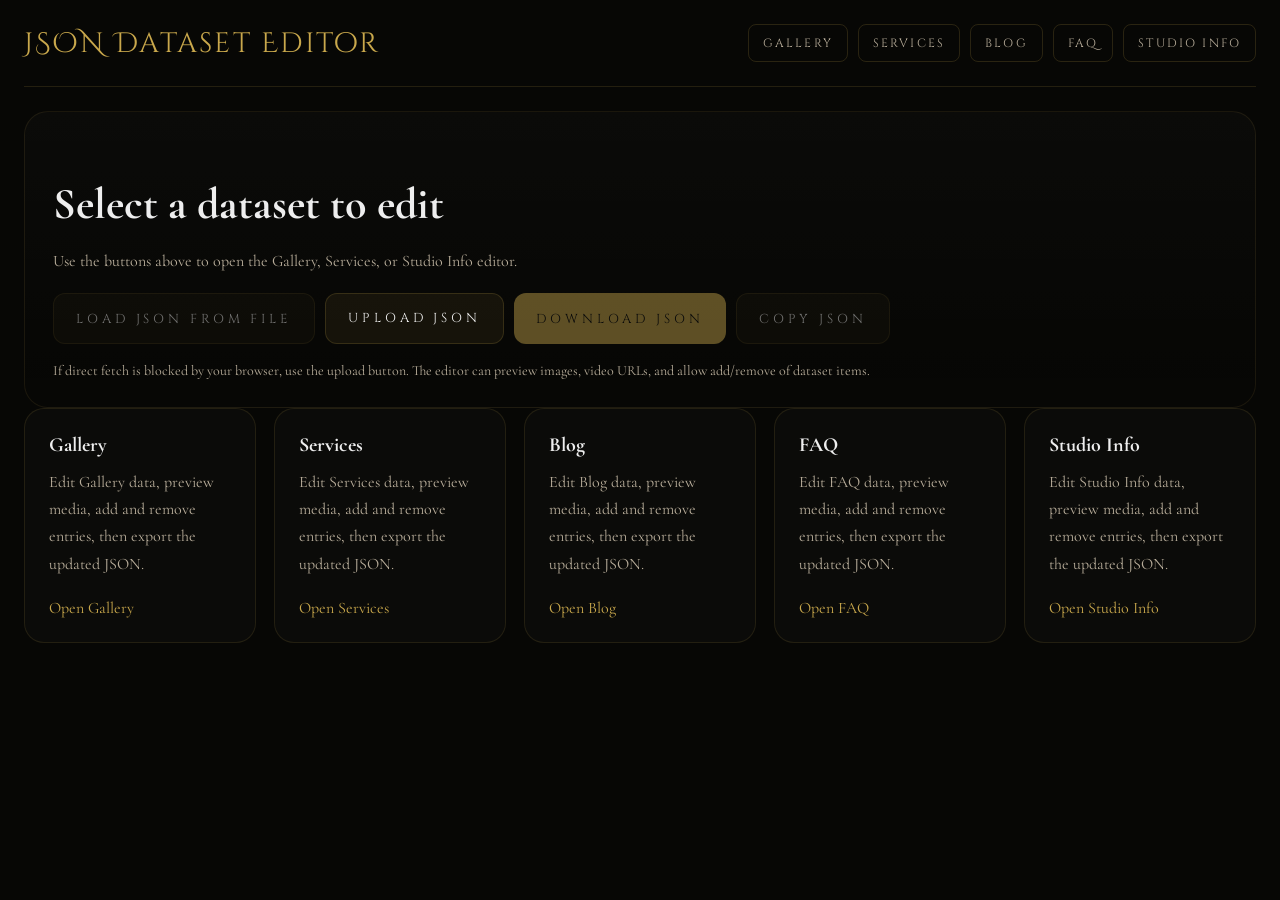
<file: json-editor.html>
<!DOCTYPE html>
<html lang="en">
<head>
<meta charset="UTF-8" />
<meta name="viewport" content="width=device-width, initial-scale=1.0" />
<title>JSON Dataset Editor | Royal Priesthood Studio</title>
<link href="https://fonts.googleapis.com/css2?family=Cinzel+Decorative:wght@400;700;900&family=Cinzel:wght@400;600;700&family=Cormorant+Garamond:ital,wght@0,300;0,400;0,600;1,300;1,400&display=swap" rel="stylesheet" />
<style>
  :root { --bg:#111; --panel:#1a1918; --panel-soft:#242220; --border:#3f3a2f; --text:#eee; --muted:#b8ad9a; --accent:#c9a84c; --accent-soft:#e8c97a; --danger:#d25f5f; }
  *{box-sizing:border-box;}
  body{margin:0;font-family:'Cormorant Garamond',serif;background:#070705;color:var(--text);min-height:100vh;}
  a{color:var(--accent);text-decoration:none;}
  .page-shell{max-width:1400px;margin:0 auto;padding:24px 24px 80px;}
  header{display:flex;flex-wrap:wrap;align-items:center;justify-content:space-between;gap:16px;padding-bottom:24px;border-bottom:1px solid rgba(201,168,76,.15);}
  header .brand{font-family:'Cinzel Decorative',cursive;font-size:28px;letter-spacing:.08em;color:var(--accent);}
  header nav{display:flex;flex-wrap:wrap;gap:10px;}
  header nav a{font-family:'Cinzel',serif;font-size:12px;letter-spacing:.18em;text-transform:uppercase;color:var(--muted);padding:10px 14px;border:1px solid rgba(201,168,76,.18);border-radius:8px;transition:background .2s,color .2s;}
  header nav a.active, header nav a:hover{background:rgba(201,168,76,.08);color:var(--accent);}
  .hero{margin-top:24px;padding:28px;border:1px solid rgba(201,168,76,.1);border-radius:24px;background:linear-gradient(180deg,rgba(255,255,255,.02),transparent);}
  .hero h1{font-size:clamp(30px,4vw,44px);margin-bottom:12px;}
  .hero p{max-width:860px;line-height:1.8;color:var(--muted);margin-bottom:18px;}
  .hero .tool-actions{display:flex;flex-wrap:wrap;gap:10px;}
  button, .file-button{cursor:pointer;font-family:'Cinzel',serif;font-size:13px;letter-spacing:.3em;text-transform:uppercase;border:none;border-radius:12px;padding:14px 22px;transition:transform .2s,background .2s;}
  button:hover, .file-button:hover{transform:translateY(-1px);}
  button:disabled{opacity:.45;cursor:not-allowed;transform:none;}
  .btn-primary{background:var(--accent);color:#111;}
  .btn-secondary{background:rgba(201,168,76,.08);color:var(--text);border:1px solid rgba(201,168,76,.18);}
  .file-button{display:inline-flex;align-items:center;justify-content:center;gap:10px;background:rgba(201,168,76,.08);color:var(--text);border:1px solid rgba(201,168,76,.18);position:relative;overflow:hidden;}
  .file-button input{position:absolute;inset:0;opacity:0;cursor:pointer;}
  .note{margin-top:18px;font-size:14px;color:var(--muted);}
  .section{margin-top:32px;}
  .section .section-title{font-size:18px;font-family:'Cinzel',serif;text-transform:uppercase;letter-spacing:.25em;color:var(--accent);margin-bottom:14px;}
  .section .section-copy{color:var(--muted);line-height:1.75;margin-bottom:18px;}
  .editor-panel{display:grid;gap:24px;}
  .dataset-grid{display:grid;grid-template-columns:repeat(auto-fit,minmax(220px,1fr));gap:18px;}
  .dataset-card{padding:24px;border:1px solid rgba(201,168,76,.12);border-radius:20px;min-height:180px;background:rgba(255,255,255,.02);}
  .dataset-card h2{margin:0 0 12px;font-size:20px;color:var(--text);}
  .dataset-card p{margin:0 0 20px;color:var(--muted);line-height:1.7;}
  .dataset-card a{display:inline-flex;color:var(--accent);}
  .editor-grid{display:grid;grid-template-columns:1fr 360px;gap:24px;}
  .editor-column{display:grid;gap:20px;}
  .panel{background:var(--panel);border:1px solid var(--border);border-radius:22px;padding:22px;}
  .panel-heading{display:flex;align-items:center;justify-content:space-between;gap:12px;margin-bottom:18px;}
  .panel-heading h2{margin:0;font-size:16px;text-transform:uppercase;letter-spacing:.25em;color:var(--accent);}
  .panel-actions{display:flex;flex-wrap:wrap;gap:10px;}
  .panel-actions button{min-width:120px;}
  .field-group{display:grid;gap:12px;padding:18px;border:1px solid rgba(255,255,255,.05);border-radius:16px;background:rgba(255,255,255,.01);}
  .field-group legend{font-family:'Cinzel',serif;font-size:12px;letter-spacing:.22em;text-transform:uppercase;color:var(--accent);margin-bottom:12px;}
  label{display:grid;gap:8px;font-size:14px;color:var(--text);line-height:1.6;}
  input[type=text], textarea{width:100%;min-height:44px;padding:12px 14px;border:1px solid rgba(255,255,255,.08);border-radius:14px;background:rgba(0,0,0,.45);color:var(--text);outline:none;resize:vertical;}
  input[type=text]:focus, textarea:focus{border-color:rgba(201,168,76,.5);}
  textarea{min-height:120px;font-family:'Cormorant Garamond',serif;line-height:1.7;}
  .small-input{max-width:220px;}
  .item-row{display:grid;gap:16px;}
  .item-row .item-row-header{display:flex;align-items:center;justify-content:space-between;gap:12px;}
  .item-row .item-row-header h3{margin:0;font-size:16px;color:var(--text);}
  .item-row .item-row-header button{background:var(--danger);color:#111;}
  .preview-grid{display:grid;gap:14px;}
  .preview-card{border-radius:18px;overflow:hidden;background:#111;position:relative;border:1px solid rgba(255,255,255,.08);}
  .preview-card img, .preview-card iframe, .preview-card video{width:100%;display:block;height:220px;object-fit:cover;}
  .preview-card a{display:block;padding:12px;font-size:13px;color:var(--muted);text-decoration:none;word-break:break-all;}
  .preview-footer{padding:12px 14px;background:rgba(255,255,255,.03);font-size:13px;color:var(--muted);}
  .link-row{display:grid;grid-template-columns:1fr auto auto auto;gap:8px;align-items:start;margin-bottom:8px;}
  .link-status{grid-column:1 / -1;font-size:12px;color:var(--muted);line-height:1.45;min-height:18px;}
  .link-status.ok{color:#b7f0ad;}
  .link-status.bad{color:#ffb9b9;}
  .link-status.warn{color:#f3d87f;}
  .mini-button{padding:8px 10px;font-size:10px;letter-spacing:.18em;border-radius:8px;white-space:nowrap;}
  input[type=checkbox]{accent-color:var(--accent);width:18px;height:18px;}
  .raw-panel{display:grid;gap:12px;}
  .raw-panel textarea{min-height:300px;font-family:monospace;white-space:pre-wrap;word-break:break-word;background:rgba(0,0,0,.4);}
  .message{padding:14px 16px;border-radius:14px;font-size:14px;line-height:1.65;}
  .message.success{background:rgba(41,70,35,.22);border:1px solid rgba(68,160,54,.3);color:#b7f0ad;}
  .message.warning{background:rgba(173,129,53,.18);border:1px solid rgba(201,168,76,.3);color:#f3d87f;}
  .message.error{background:rgba(115,40,40,.22);border:1px solid rgba(210,95,95,.35);color:#ffb9b9;}
  @media(max-width:1040px){.editor-grid{grid-template-columns:1fr;}.panel{padding:18px;}header{flex-direction:column;align-items:flex-start;}}</style>
</head>
<body>
<div class="page-shell">
  <header>
    <div class="brand">JSON Dataset Editor</div>
    <nav>
      <a href="json-editor.html?dataset=gallery" class="nav-link" id="link-gallery">Gallery</a>
      <a href="json-editor.html?dataset=services" class="nav-link" id="link-services">Services</a>
      <a href="json-editor.html?dataset=blog" class="nav-link" id="link-blog">Blog</a>
      <a href="json-editor.html?dataset=faq" class="nav-link" id="link-faq">FAQ</a>
      <a href="json-editor.html?dataset=studio" class="nav-link" id="link-studio">Studio Info</a>
    </nav>
  </header>

  <section class="hero">
    <h1 id="pageTitle">Edit dataset content</h1>
    <p id="pageIntro">Choose a dataset and update data items, media links, and descriptions. When your changes are ready, download the updated JSON file or copy the new JSON text for paste into the source file.</p>
    <div class="tool-actions">
      <button class="btn-secondary" id="loadServerBtn">Load JSON from file</button>
      <label class="file-button">Upload JSON<input type="file" id="fileInput" accept="application/json" /></label>
      <button class="btn-primary" id="downloadBtn">Download JSON</button>
      <button class="btn-secondary" id="copyBtn">Copy JSON</button>
    </div>
    <div class="note">If direct fetch is blocked by your browser, use the upload button. The editor can preview images, video URLs, and allow add/remove of dataset items.</div>
  </section>

  <div class="editor-panel" id="editorPanel"></div>
</div>

<script>
const datasetConfigs = {
  gallery: {
    title: 'Gallery',
    file: 'gallery.json',
    itemLabel: 'Gallery Item',
    rootType: 'array',
  },
  services: {
    title: 'Services',
    file: 'services.json',
    itemLabel: 'Service',
    rootType: 'array',
  },
  blog: {
    title: 'Blog',
    file: 'blog.json',
    itemLabel: 'Blog Post',
    rootType: 'array',
  },
  faq: {
    title: 'FAQ',
    file: 'faq.json',
    itemLabel: 'FAQ Item',
    rootType: 'faqs',
  },
  studio: {
    title: 'Studio Info',
    file: 'studio-info.json',
    itemLabel: 'Profile',
    rootType: 'object',
  }
};

const params = new URLSearchParams(location.search);
const datasetKey = params.get('dataset');
const dataset = datasetConfigs[datasetKey];
let data = null;
let rawJson = '';
const editorPanel = document.getElementById('editorPanel');
const pageTitle = document.getElementById('pageTitle');
const pageIntro = document.getElementById('pageIntro');
const loadServerBtn = document.getElementById('loadServerBtn');
const fileInput = document.getElementById('fileInput');
const downloadBtn = document.getElementById('downloadBtn');
const copyBtn = document.getElementById('copyBtn');

const navLinks = {
  gallery: document.getElementById('link-gallery'),
  services: document.getElementById('link-services'),
  blog: document.getElementById('link-blog'),
  faq: document.getElementById('link-faq'),
  studio: document.getElementById('link-studio')
};

if (!dataset) {
  pageTitle.textContent = 'Select a dataset to edit';
  pageIntro.textContent = 'Use the buttons above to open the Gallery, Services, or Studio Info editor.';
  editorPanel.innerHTML = `
    <div class="dataset-grid">
      ${Object.entries(datasetConfigs).map(([key,config]) => `
        <article class="dataset-card">
          <h2>${config.title}</h2>
          <p>Edit ${config.title} data, preview media, add and remove entries, then export the updated JSON.</p>
          <a href="json-editor.html?dataset=${key}">Open ${config.title}</a>
        </article>
      `).join('')}
    </div>
  `;
  loadServerBtn.disabled = true;
  downloadBtn.disabled = true;
  copyBtn.disabled = true;
} else {
  navLinks[datasetKey].classList.add('active');
  pageTitle.textContent = `Edit ${dataset.title}`;
  pageIntro.textContent = `Update ${dataset.title} data, preview media content, add or remove items, and export the updated JSON to copy or download.`;
  loadServerBtn.textContent = `Load ${dataset.title}`;
  initEditor();
}

loadServerBtn.addEventListener('click', () => {
  if (!dataset) return;
  loadRemoteData();
});
fileInput.addEventListener('change', async (event) => {
  const file = event.target.files[0];
  if (!file) return;
  const text = await file.text();
  try {
    const parsed = JSON.parse(text);
    data = parsed;
    renderEditor();
    showMessage(`Loaded ${file.name} successfully.`, 'success');
  } catch (error) {
    showMessage('Unable to parse JSON file. Please select a valid .json document.', 'error');
  }
  fileInput.value = '';
});
downloadBtn.addEventListener('click', () => {
  if (!data) return;
  const jsonString = JSON.stringify(data, null, 2);
  const blob = new Blob([jsonString], { type: 'application/json' });
  const url = URL.createObjectURL(blob);
  const anchor = document.createElement('a');
  anchor.href = url;
  anchor.download = dataset.file;
  anchor.click();
  URL.revokeObjectURL(url);
});
copyBtn.addEventListener('click', async () => {
  if (!data) return;
  const jsonString = JSON.stringify(data, null, 2);
  try {
    if (navigator.clipboard && navigator.clipboard.writeText) {
      await navigator.clipboard.writeText(jsonString);
      showMessage('JSON copied to clipboard.', 'success');
      return;
    }
  } catch (error) {
    // fallback to older copy method below
  }

  const temp = document.createElement('textarea');
  temp.value = jsonString;
  temp.style.position = 'fixed';
  temp.style.left = '-9999px';
  document.body.appendChild(temp);
  temp.select();
  try {
    const successful = document.execCommand('copy');
    document.body.removeChild(temp);
    if (successful) {
      showMessage('JSON copied to clipboard.', 'success');
    } else {
      throw new Error('execCommand failed');
    }
  } catch (error) {
    document.body.removeChild(temp);
    showMessage('Copy failed. Please download the JSON file instead.', 'warning');
  }
});

function initEditor() {
  editorPanel.innerHTML = `<div class="panel"><div class="panel-heading"><h2>${dataset.title} editor</h2><div class="panel-actions"><button class="btn-secondary" id="resetBtn">Reset preview</button></div></div><div id="editorContent"></div></div>`;
  document.getElementById('resetBtn').addEventListener('click', () => renderEditor());
  loadRemoteData();
}

async function loadRemoteData() {
  try {
    const response = await fetch(dataset.file, { cache: 'no-store' });
    if (!response.ok) throw new Error('Fetch failed');
    const json = await response.json();
    data = json;
    renderEditor();
    showMessage(`${dataset.title} loaded from ${dataset.file}.`, 'success');
  } catch (error) {
    showMessage(`Unable to fetch ${dataset.file}. Upload the JSON file manually if needed.`, 'warning');
  }
}

function renderEditor() {
  if (!data) {
    editorPanel.querySelector('#editorContent').innerHTML = '<p class="section-copy">No data loaded yet. Use the load button or upload a JSON file.</p>';
    downloadBtn.disabled = true;
    copyBtn.disabled = true;
    return;
  }
  downloadBtn.disabled = false;
  copyBtn.disabled = false;

  const content = document.createElement('div');
  content.className = 'editor-grid';

  const left = document.createElement('div');
  left.className = 'editor-column';
  const right = document.createElement('div');
  right.className = 'editor-column';

  if (datasetKey === 'gallery') {
    left.appendChild(createGalleryForm());
  } else if (datasetKey === 'services') {
    left.appendChild(createServicesForm());
  } else if (datasetKey === 'blog') {
    left.appendChild(createBlogForm());
  } else if (datasetKey === 'faq') {
    left.appendChild(createFaqForm());
  } else if (datasetKey === 'studio') {
    left.appendChild(createStudioForm());
  }

  right.appendChild(createRawPanel());
  editorPanel.querySelector('#editorContent').innerHTML = '';
  editorPanel.querySelector('#editorContent').appendChild(content);
  content.append(left, right);
  updateRawText();
}

function createGalleryForm() {
  const panel = document.createElement('div');
  panel.className = 'panel';
  const header = document.createElement('div');
  header.className = 'panel-heading';
  header.innerHTML = `<h2>Gallery Items</h2><div class="panel-actions"><button class="btn-secondary" type="button" id="addItemBtn">Add item</button></div>`;
  const body = document.createElement('div');
  body.className = 'editor-column';

  data.forEach((item, index) => {
    body.appendChild(createGalleryItemEditor(item, index));
  });

  panel.append(header, body);
  header.querySelector('#addItemBtn').addEventListener('click', () => {
    data.push({ 
      slug: 'new-item', 
      title: 'New title', 
      date: 'New date', 
      category: 'Category',
      shortDesc: 'Short description', 
      longDesc: 'Long description',
      images: [], 
      videos: [] 
    });
    renderEditor();
  });
  return panel;
}

function createGalleryItemEditor(item, index) {
  const group = document.createElement('fieldset');
  group.className = 'field-group';
  
  let imagesHtml = '<div style="margin-top:12px; padding:12px; background:rgba(0,0,0,.2); border-radius:8px;"><p style="margin:0 0 10px; font-size:12px; color:var(--accent);">Images</p>';
  const images = Array.isArray(item.images) ? item.images : (item.images ? [item.images] : []);
  images.forEach((url, imgIdx) => {
    imagesHtml += `<div style="display:grid; grid-template-columns:1fr auto; gap:8px; margin-bottom:8px; align-items:start;">
      <input type="text" data-path="${index}.images.${imgIdx}" value="${escapeHtml(url || '')}" placeholder="Image URL" style="padding:6px; border:1px solid rgba(255,255,255,.05); border-radius:4px; background:rgba(0,0,0,.3); color:var(--text); font-size:12px;" />
      <button class="btn-secondary" type="button" data-action="delete-image" data-index="${index}" data-img="${imgIdx}" style="padding:6px 10px; font-size:11px; white-space:nowrap;">Remove</button>
    </div>`;
  });
  imagesHtml += `<button class="btn-secondary" type="button" data-action="add-image" data-index="${index}" style="margin-top:8px; width:100%; padding:8px; font-size:11px;">Add image</button></div>`;
  
  let videosHtml = '<div style="margin-top:12px; padding:12px; background:rgba(0,0,0,.2); border-radius:8px;"><p style="margin:0 0 10px; font-size:12px; color:var(--accent);">Videos</p>';
  const videos = Array.isArray(item.videos) ? item.videos : (item.videos ? [item.videos] : []);
  videos.forEach((video, vidIdx) => {
    const provider = typeof video === 'object' ? (video.provider || '') : '';
    const embedUrl = typeof video === 'object' ? (video.embedUrl || '') : '';
    const title = typeof video === 'object' ? (video.title || '') : '';
    videosHtml += `<div style="margin-bottom:12px; padding:10px; background:rgba(255,255,255,.02); border-radius:6px; border-left:3px solid var(--accent);">
      <div style="display:grid; grid-template-columns:1fr auto; gap:8px; margin-bottom:6px; align-items:start;">
        <input type="text" data-path="${index}.videos.${vidIdx}.provider" placeholder="Provider (youtube/vimeo)" value="${escapeHtml(provider)}" style="padding:6px; border:1px solid rgba(255,255,255,.05); border-radius:4px; background:rgba(0,0,0,.3); color:var(--text); font-size:11px;" />
        <button class="btn-secondary" type="button" data-action="delete-video" data-index="${index}" data-vid="${vidIdx}" style="padding:6px 10px; font-size:11px; white-space:nowrap;">Remove</button>
      </div>
      <input type="text" data-path="${index}.videos.${vidIdx}.embedUrl" placeholder="Embed URL" value="${escapeHtml(embedUrl)}" style="padding:6px; border:1px solid rgba(255,255,255,.05); border-radius:4px; background:rgba(0,0,0,.3); color:var(--text); font-size:11px; width:100%; margin-bottom:6px;" />
      <input type="text" data-path="${index}.videos.${vidIdx}.title" placeholder="Video title" value="${escapeHtml(title)}" style="padding:6px; border:1px solid rgba(255,255,255,.05); border-radius:4px; background:rgba(0,0,0,.3); color:var(--text); font-size:11px; width:100%;" />
    </div>`;
  });
  videosHtml += `<button class="btn-secondary" type="button" data-action="add-video" data-index="${index}" style="margin-top:8px; width:100%; padding:8px; font-size:11px;">Add video</button><button class="btn-secondary" type="button" data-action="sync-media" data-index="${index}" style="margin-top:6px; width:100%; padding:8px; font-size:11px; background:rgba(201,168,76,.15);">Sync & preview</button></div>`;
  
  group.innerHTML = `
    <div class="item-row-header"><h3>Item ${index + 1}</h3><button class="btn-secondary" type="button" data-action="delete" data-index="${index}">Delete</button></div>
    <label>Slug<input type="text" data-path="${index}.slug" value="${escapeHtml(item.slug || '')}" /></label>
    <label>Title<input type="text" data-path="${index}.title" value="${escapeHtml(item.title || '')}" /></label>
    <label>Date<input type="text" data-path="${index}.date" value="${escapeHtml(item.date || '')}" /></label>
    <label>Category<input type="text" data-path="${index}.category" value="${escapeHtml(item.category || '')}" /></label>
    <label>Short Description<textarea data-path="${index}.shortDesc">${escapeHtml(item.shortDesc || '')}</textarea></label>
    <label>Long Description<textarea data-path="${index}.longDesc">${escapeHtml(item.longDesc || '')}</textarea></label>
    ${imagesHtml}
    ${videosHtml}
    <div class="preview-grid">${renderMediaPreviews(item.images)}${Array.isArray(item.videos) ? item.videos.map(v => {
      const url = typeof v === 'object' ? v.embedUrl : v;
      return renderMediaPreview(url);
    }).join('') : ''}</div>
  `;
  
  group.querySelectorAll('input[data-path], textarea[data-path]').forEach(el => {
    el.addEventListener('input', handleFieldUpdate);
  });
  
  group.querySelectorAll('[data-action="delete-image"]').forEach(btn => {
    btn.addEventListener('click', () => {
      const imgIdx = parseInt(btn.dataset.img);
      data[index].images.splice(imgIdx, 1);
      renderEditor();
    });
  });
  
  group.querySelectorAll('[data-action="delete-video"]').forEach(btn => {
    btn.addEventListener('click', () => {
      const vidIdx = parseInt(btn.dataset.vid);
      data[index].videos.splice(vidIdx, 1);
      renderEditor();
    });
  });
  
  group.querySelector('[data-action="add-image"]').addEventListener('click', () => {
    if (!Array.isArray(data[index].images)) data[index].images = [];
    data[index].images.push('');
    renderEditor();
  });
  
  group.querySelector('[data-action="add-video"]').addEventListener('click', () => {
    if (!Array.isArray(data[index].videos)) data[index].videos = [];
    data[index].videos.push({ provider: 'youtube', embedUrl: '', title: '' });
    renderEditor();
  });
  
  group.querySelector('[data-action="sync-media"]').addEventListener('click', () => {
    renderEditor();
    showMessage('Media links synced and previewing.', 'success');
  });
  
  group.querySelector('[data-action="delete"]').addEventListener('click', () => {
    data.splice(index, 1);
    renderEditor();
  });
  
  return group;
}

function createServicesForm() {
  const panel = document.createElement('div');
  panel.className = 'panel';
  const header = document.createElement('div');
  header.className = 'panel-heading';
  header.innerHTML = `<h2>Service Items</h2><div class="panel-actions"><button class="btn-secondary" type="button" id="addServiceBtn">Add service</button></div>`;
  const body = document.createElement('div');
  body.className = 'editor-column';

  data.forEach((item, index) => {
    body.appendChild(createServiceItemEditor(item, index));
  });

  panel.append(header, body);
  header.querySelector('#addServiceBtn').addEventListener('click', () => {
    data.push({ 
      id: 'new-service', 
      icon: '✨', 
      title: 'New Service', 
      shortDescription: '', 
      longDescription: '', 
      pricing: { 
        baseAmount: 0, 
        currency: 'NGN', 
        displayPrice: '', 
        hasPromotion: false, 
        promotionDetails: null, 
        paymentStructure: { 
          requiresDeposit: false, 
          depositType: 'percentage', 
          depositValue: 0, 
          installmentsAllowed: false, 
          milestones: [] 
        } 
      }, 
      images: [], 
      videos: [], 
      message: '' 
    });
    renderEditor();
  });
  return panel;
}

function createServiceItemEditor(item, index) {
  const group = document.createElement('fieldset');
  group.className = 'field-group';
  
  let imagesHtml = '<div style="margin-top:12px; padding:12px; background:rgba(0,0,0,.2); border-radius:8px;"><p style="margin:0 0 10px; font-size:12px; color:var(--accent);">Images</p>';
  const images = Array.isArray(item.images) ? item.images : (item.images ? [item.images] : []);
  images.forEach((url, imgIdx) => {
    imagesHtml += `<div style="display:grid; grid-template-columns:1fr auto; gap:8px; margin-bottom:8px; align-items:start;">
      <input type="text" data-path="${index}.images.${imgIdx}" value="${escapeHtml(url || '')}" placeholder="Image URL" style="padding:6px; border:1px solid rgba(255,255,255,.05); border-radius:4px; background:rgba(0,0,0,.3); color:var(--text); font-size:12px;" />
      <button class="btn-secondary" type="button" data-action="delete-image" data-index="${index}" data-img="${imgIdx}" style="padding:6px 10px; font-size:11px; white-space:nowrap;">Remove</button>
    </div>`;
  });
  imagesHtml += `<button class="btn-secondary" type="button" data-action="add-image" data-index="${index}" style="margin-top:8px; width:100%; padding:8px; font-size:11px;">Add image</button></div>`;
  
  let videosHtml = '<div style="margin-top:12px; padding:12px; background:rgba(0,0,0,.2); border-radius:8px;"><p style="margin:0 0 10px; font-size:12px; color:var(--accent);">Videos</p>';
  const videos = Array.isArray(item.videos) ? item.videos : (item.videos ? [item.videos] : []);
  videos.forEach((url, vidIdx) => {
    videosHtml += `<div style="display:grid; grid-template-columns:1fr auto; gap:8px; margin-bottom:8px; align-items:start;">
      <input type="text" data-path="${index}.videos.${vidIdx}" value="${escapeHtml(url || '')}" placeholder="Video URL" style="padding:6px; border:1px solid rgba(255,255,255,.05); border-radius:4px; background:rgba(0,0,0,.3); color:var(--text); font-size:12px;" />
      <button class="btn-secondary" type="button" data-action="delete-video" data-index="${index}" data-vid="${vidIdx}" style="padding:6px 10px; font-size:11px; white-space:nowrap;">Remove</button>
    </div>`;
  });
  videosHtml += `<button class="btn-secondary" type="button" data-action="add-video" data-index="${index}" style="margin-top:8px; width:100%; padding:8px; font-size:11px;">Add video</button><button class="btn-secondary" type="button" data-action="sync-media" data-index="${index}" style="margin-top:6px; width:100%; padding:8px; font-size:11px; background:rgba(201,168,76,.15);">Sync & preview</button></div>`;
  
  group.innerHTML = `
    <div class="item-row-header"><h3>Service ${index + 1}</h3><button class="btn-secondary" type="button" data-action="delete" data-index="${index}">Delete</button></div>
    <label>ID<input type="text" data-path="${index}.id" value="${escapeHtml(item.id || '')}" /></label>
    <label>Icon<input type="text" class="small-input" data-path="${index}.icon" value="${escapeHtml(item.icon || '')}" /></label>
    <label>Title<input type="text" data-path="${index}.title" value="${escapeHtml(item.title || '')}" /></label>
    <label>Short Description<textarea data-path="${index}.shortDescription">${escapeHtml(item.shortDescription || '')}</textarea></label>
    <label>Long Description<textarea data-path="${index}.longDescription">${escapeHtml(item.longDescription || '')}</textarea></label>
    <fieldset style="border:1px solid rgba(255,255,255,.1); padding:12px; border-radius:10px; margin-top:12px;">
      <legend style="font-size:12px; color:var(--accent);">Pricing</legend>
      <label>Base Amount<input type="text" class="small-input" data-path="${index}.pricing.baseAmount" value="${escapeHtml(item.pricing?.baseAmount || '')}" /></label>
      <label>Currency<input type="text" class="small-input" data-path="${index}.pricing.currency" value="${escapeHtml(item.pricing?.currency || 'NGN')}" /></label>
      <label>Display Price<input type="text" data-path="${index}.pricing.displayPrice" value="${escapeHtml(item.pricing?.displayPrice || '')}" /></label>
      <label>Has Promotion<input type="text" class="small-input" data-path="${index}.pricing.hasPromotion" value="${String(item.pricing?.hasPromotion || 'false')}" placeholder="true/false" /></label>
      <div style="margin-top:12px; padding:10px; background:rgba(0,0,0,.2); border-radius:8px;">
        <p style="margin:0 0 10px; font-size:12px; color:var(--accent);">Promotion Details</p>
        <label>Code<input type="text" data-path="${index}.pricing.promotionDetails.promoCode" value="${escapeHtml(item.pricing?.promotionDetails?.promoCode || '')}" /></label>
        <label>Discount Type<input type="text" class="small-input" data-path="${index}.pricing.promotionDetails.discountType" value="${escapeHtml(item.pricing?.promotionDetails?.discountType || 'percentage')}" placeholder="percentage/fixed" /></label>
        <label>Discount Value<input type="text" class="small-input" data-path="${index}.pricing.promotionDetails.discountValue" value="${escapeHtml(item.pricing?.promotionDetails?.discountValue || '')}" /></label>
      </div>
      <div style="margin-top:12px; padding:10px; background:rgba(0,0,0,.2); border-radius:8px;">
        <p style="margin:0 0 10px; font-size:12px; color:var(--accent);">Payment Structure</p>
        <label>Requires Deposit<input type="text" class="small-input" data-path="${index}.pricing.paymentStructure.requiresDeposit" value="${String(item.pricing?.paymentStructure?.requiresDeposit || 'false')}" placeholder="true/false" /></label>
        <label>Deposit Type<input type="text" class="small-input" data-path="${index}.pricing.paymentStructure.depositType" value="${escapeHtml(item.pricing?.paymentStructure?.depositType || '')}" placeholder="percentage/fixed" /></label>
        <label>Deposit Value<input type="text" class="small-input" data-path="${index}.pricing.paymentStructure.depositValue" value="${escapeHtml(item.pricing?.paymentStructure?.depositValue || '')}" /></label>
        <label>Installments Allowed<input type="text" class="small-input" data-path="${index}.pricing.paymentStructure.installmentsAllowed" value="${String(item.pricing?.paymentStructure?.installmentsAllowed || 'false')}" placeholder="true/false" /></label>
      </div>
    </fieldset>
    ${imagesHtml}
    ${videosHtml}
    <label>WhatsApp Message<textarea data-path="${index}.message">${escapeHtml(item.message || '')}</textarea></label>
    <div class="preview-grid">${renderMediaPreviews(item.images)}${Array.isArray(item.videos) ? item.videos.map(v => renderMediaPreview(v)).join('') : ''}</div>
  `;
  
  group.querySelectorAll('input[data-path], textarea[data-path]').forEach(el => {
    el.addEventListener('input', handleFieldUpdate);
  });
  
  group.querySelectorAll('[data-action="delete-image"]').forEach(btn => {
    btn.addEventListener('click', () => {
      const imgIdx = parseInt(btn.dataset.img);
      data[index].images.splice(imgIdx, 1);
      renderEditor();
    });
  });
  
  group.querySelectorAll('[data-action="delete-video"]').forEach(btn => {
    btn.addEventListener('click', () => {
      const vidIdx = parseInt(btn.dataset.vid);
      data[index].videos.splice(vidIdx, 1);
      renderEditor();
    });
  });
  
  group.querySelector('[data-action="add-image"]').addEventListener('click', () => {
    if (!Array.isArray(data[index].images)) data[index].images = [];
    data[index].images.push('');
    renderEditor();
  });
  
  group.querySelector('[data-action="add-video"]').addEventListener('click', () => {
    if (!Array.isArray(data[index].videos)) data[index].videos = [];
    data[index].videos.push('');
    renderEditor();
  });
  
  group.querySelector('[data-action="sync-media"]').addEventListener('click', () => {
    renderEditor();
    showMessage('Media links synced and previewing.', 'success');
  });
  
  group.querySelector('[data-action="delete"]').addEventListener('click', () => {
    data.splice(index, 1);
    renderEditor();
  });
  
  return group;
}

function createBlogForm() {
  const panel = document.createElement('div');
  panel.className = 'panel';
  const header = document.createElement('div');
  header.className = 'panel-heading';
  header.innerHTML = `<h2>Blog Posts</h2><div class="panel-actions"><button class="btn-secondary" type="button" id="addBlogBtn">Add post</button></div>`;
  const body = document.createElement('div');
  body.className = 'editor-column';

  data.forEach((item, index) => {
    body.appendChild(createBlogItemEditor(item, index));
  });

  panel.append(header, body);
  header.querySelector('#addBlogBtn').addEventListener('click', () => {
    data.push({ 
      postSlug: 'new-post', 
      title: 'New Post', 
      publishedDate: new Date().toLocaleDateString('en-US', { year: 'numeric', month: 'long', day: 'numeric' }), 
      author: '', 
      featuredImage: '', 
      summary: '', 
      contentBlocks: [] 
    });
    renderEditor();
  });
  return panel;
}

function createBlogItemEditor(item, index) {
  const group = document.createElement('fieldset');
  group.className = 'field-group';
  
  let contentHtml = '<div style="margin-top:12px; padding:12px; background:rgba(0,0,0,.2); border-radius:8px;"><p style="margin:0 0 10px; font-size:12px; color:var(--accent);">Content Blocks</p>';
  if (Array.isArray(item.contentBlocks)) {
    item.contentBlocks.forEach((block, bIdx) => {
      contentHtml += `<div style="margin-bottom:10px; padding:8px; background:rgba(255,255,255,.02); border-radius:6px; border-left:3px solid var(--accent);"><p style="margin:0 0 5px; font-size:11px; color:var(--muted);">Block ${bIdx + 1}: ${block.type || 'unknown'}</p>`;
      if (block.type === 'paragraph' || block.type === 'heading' || block.type === 'blockquote') {
        contentHtml += `<textarea data-path="${index}.contentBlocks.${bIdx}.value" style="width:100%; font-size:11px; min-height:60px; padding:6px; border:1px solid rgba(255,255,255,.05); border-radius:4px; background:rgba(0,0,0,.3); color:var(--text);">${escapeHtml(block.value || '')}</textarea>`;
      } else if (block.type === 'inlineImage') {
        contentHtml += `<input type="text" data-path="${index}.contentBlocks.${bIdx}.url" placeholder="Image URL" value="${escapeHtml(block.url || '')}" style="width:100%; margin-bottom:4px; padding:6px; border:1px solid rgba(255,255,255,.05); border-radius:4px; background:rgba(0,0,0,.3); color:var(--text);" />
        <input type="text" data-path="${index}.contentBlocks.${bIdx}.caption" placeholder="Caption" value="${escapeHtml(block.caption || '')}" style="width:100%; padding:6px; border:1px solid rgba(255,255,255,.05); border-radius:4px; background:rgba(0,0,0,.3); color:var(--text);" />`;
      } else if (block.type === 'embeddedVideo') {
        contentHtml += `<input type="text" data-path="${index}.contentBlocks.${bIdx}.provider" placeholder="Provider (youtube/vimeo)" value="${escapeHtml(block.provider || '')}" style="width:100%; margin-bottom:4px; padding:6px; border:1px solid rgba(255,255,255,.05); border-radius:4px; background:rgba(0,0,0,.3); color:var(--text);" />
        <input type="text" data-path="${index}.contentBlocks.${bIdx}.embedUrl" placeholder="Embed URL" value="${escapeHtml(block.embedUrl || '')}" style="width:100%; margin-bottom:4px; padding:6px; border:1px solid rgba(255,255,255,.05); border-radius:4px; background:rgba(0,0,0,.3); color:var(--text);" />
        <input type="text" data-path="${index}.contentBlocks.${bIdx}.caption" placeholder="Caption" value="${escapeHtml(block.caption || '')}" style="width:100%; padding:6px; border:1px solid rgba(255,255,255,.05); border-radius:4px; background:rgba(0,0,0,.3); color:var(--text);" />`;
      }
      contentHtml += `<button class="btn-secondary" type="button" style="margin-top:6px; padding:4px 8px; font-size:11px; width:100%;" data-action="delete-block" data-index="${index}" data-block="${bIdx}">Remove block</button></div>`;
    });
  }
  contentHtml += `<button class="btn-secondary" type="button" style="margin-top:8px; width:100%; padding:8px;" data-action="add-block" data-index="${index}">Add content block</button></div>`;
  
  group.innerHTML = `
    <div class="item-row-header"><h3>Post ${index + 1}</h3><button class="btn-secondary" type="button" data-action="delete" data-index="${index}">Delete</button></div>
    <label>Post Slug<input type="text" data-path="${index}.postSlug" value="${escapeHtml(item.postSlug || '')}" /></label>
    <label>Title<input type="text" data-path="${index}.title" value="${escapeHtml(item.title || '')}" /></label>
    <label>Published Date<input type="text" data-path="${index}.publishedDate" value="${escapeHtml(item.publishedDate || '')}" /></label>
    <label>Author<input type="text" data-path="${index}.author" value="${escapeHtml(item.author || '')}" /></label>
    <label>Featured Image URL<input type="text" data-path="${index}.featuredImage" value="${escapeHtml(item.featuredImage || '')}" /></label>
    <label>Summary<textarea data-path="${index}.summary">${escapeHtml(item.summary || '')}</textarea></label>
    ${contentHtml}
    <div class="preview-grid">${renderMediaPreview(item.featuredImage)}</div>
  `;
  
  group.querySelectorAll('input, textarea').forEach(el => {
    el.addEventListener('input', handleFieldUpdate);
  });
  
  group.querySelectorAll('[data-action="delete-block"]').forEach(btn => {
    btn.addEventListener('click', () => {
      const bIdx = parseInt(btn.dataset.block);
      data[index].contentBlocks.splice(bIdx, 1);
      renderEditor();
    });
  });
  
  group.querySelectorAll('[data-action="add-block"]').forEach(btn => {
    btn.addEventListener('click', () => {
      if (!Array.isArray(data[index].contentBlocks)) data[index].contentBlocks = [];
      data[index].contentBlocks.push({ type: 'paragraph', value: 'New content' });
      renderEditor();
    });
  });
  
  group.querySelector('[data-action="delete"]').addEventListener('click', () => {
    data.splice(index, 1);
    renderEditor();
  });
  
  return group;
}

function createFaqForm() {
  const panel = document.createElement('div');
  panel.className = 'panel';
  const header = document.createElement('div');
  header.className = 'panel-heading';
  
  let faqs = Array.isArray(data) ? data : [];
  
  header.innerHTML = `<h2>FAQ Items</h2><div class="panel-actions"><button class="btn-secondary" type="button" id="addFaqBtn">Add FAQ</button></div>`;
  const body = document.createElement('div');
  body.className = 'editor-column';

  faqs.forEach((item, index) => {
    body.appendChild(createFaqItemEditor(item, index));
  });

  panel.append(header, body);
  header.querySelector('#addFaqBtn').addEventListener('click', () => {
    data.push({ category: 'New Category', question: 'New question?', answer: 'New answer' });
    renderEditor();
  });
  return panel;
}

function createFaqItemEditor(item, index) {
  const group = document.createElement('fieldset');
  group.className = 'field-group';
  group.innerHTML = `
    <div class="item-row-header"><h3>FAQ ${index + 1}</h3><button class="btn-secondary" type="button" data-action="delete" data-index="${index}">Delete</button></div>
    <label>Category<input type="text" data-path="${index}.category" value="${escapeHtml(item.category || '')}" /></label>
    <label>Question<input type="text" data-path="${index}.question" value="${escapeHtml(item.question || '')}" /></label>
    <label>Answer<textarea data-path="${index}.answer">${escapeHtml(item.answer || '')}</textarea></label>
  `;
  group.querySelectorAll('input, textarea').forEach(el => {
    el.addEventListener('input', handleFieldUpdate);
  });
  group.querySelector('[data-action="delete"]').addEventListener('click', () => {
    data.splice(index, 1);
    renderEditor();
  });
  return group;
}

function createStudioForm() {
  const panel = document.createElement('div');
  panel.className = 'panel';
  const header = document.createElement('div');
  header.className = 'panel-heading';
  header.innerHTML = `<h2>Studio Info</h2><div class="panel-actions"><button class="btn-secondary" type="button" id="addStatBtn">Add stat</button></div>`;
  const body = document.createElement('div');
  body.className = 'editor-column';

  const fields = [
    { key: 'name', label: 'Business Name', type: 'text' },
    { key: 'metaTitle', label: 'Meta Title', type: 'text' },
    { key: 'metaDescription', label: 'Meta Description', type: 'textarea' },
    { key: 'heroHeadline', label: 'Hero Headline', type: 'text' },
    { key: 'heroSubheading', label: 'Hero Subheading', type: 'textarea' },
    { key: 'tagline', label: 'Tagline', type: 'textarea' },
    { key: 'description', label: 'Description', type: 'textarea' },
    { key: 'location', label: 'Location', type: 'text' },
    { key: 'address', label: 'Address', type: 'text' },
    { key: 'contact.website', label: 'Website', type: 'url' },
    { key: 'contact.whatsapp', label: 'WhatsApp', type: 'text' },
    { key: 'contact.email', label: 'Email', type: 'email' },
    { key: 'businessCategory', label: 'Business Category', type: 'text' },
    { key: 'servicesSummary', label: 'Services Summary', type: 'textarea' }
  ];

  fields.forEach(field => {
    body.appendChild(createStudioField(field, getDataPath(data, field.key) || ''));
  });

  body.appendChild(createStudioMediaField('logo', 'Logo URL'));
  body.appendChild(createStudioMediaField('heroImage', 'Hero Image URL'));
  body.appendChild(createStudioMediaField('ogImage', 'Open Graph Image URL'));
  body.appendChild(createStudioSocialSection());
  body.appendChild(createStudioOperatingHoursSection());
  body.appendChild(createStudioHolidaysSection());

  const statsSection = document.createElement('fieldset');
  statsSection.className = 'field-group';
  statsSection.innerHTML = `<legend>Stats</legend>`;
  data.stats = Array.isArray(data.stats) ? data.stats : [];
  data.stats.forEach((stat, index) => {
    statsSection.appendChild(createStudioStatEditor(stat, index));
  });
  panel.append(header, body, statsSection);
  header.querySelector('#addStatBtn').addEventListener('click', () => {
    data.stats.push({ num: 'New', label: 'Label' });
    renderEditor();
  });
  return panel;
}

function createStudioField(field, value) {
  const wrapper = document.createElement('label');
  if (field.type === 'textarea') {
    wrapper.innerHTML = `${field.label}<textarea data-path="${field.key}">${escapeHtml(value)}</textarea>`;
  } else if (field.type === 'url' || field.type === 'email') {
    wrapper.innerHTML = `${field.label}<div class="link-row"><input type="text" data-path="${field.key}" value="${escapeHtml(value)}" /><button class="btn-secondary mini-button" type="button" data-action="validate-link">Validate</button><a class="btn-secondary mini-button" href="${escapeHtml(value || '#')}" target="_blank" rel="noopener">Open</a></div><div class="link-status"></div>`;
  } else {
    wrapper.innerHTML = `${field.label}<input type="text" data-path="${field.key}" value="${escapeHtml(value)}" />`;
  }
  wrapper.querySelectorAll('input, textarea').forEach(el => el.addEventListener('input', handleFieldUpdate));
  const validateBtn = wrapper.querySelector('[data-action="validate-link"]');
  if (validateBtn) {
    const input = wrapper.querySelector('input');
    const openLink = wrapper.querySelector('a');
    const status = wrapper.querySelector('.link-status');
    input.addEventListener('input', () => {
      openLink.href = normalizeOpenUrl(input.value);
      status.textContent = '';
      status.className = 'link-status';
    });
    validateBtn.addEventListener('click', () => validateLinkInput(input, status));
  }
  return wrapper;
}

function createStudioMediaField(key, label) {
  const wrapper = document.createElement('div');
  const value = data[key] || '';
  wrapper.innerHTML = `<label>${label}<input type="text" data-path="${key}" value="${escapeHtml(value)}" /></label>
  <div style="margin-top:6px; display:flex; gap:6px;">
    <button class="btn-secondary" type="button" data-action="sync-studio-media" data-key="${key}" style="padding:6px 10px; font-size:11px; flex:1;">Sync preview</button>
    <button class="btn-secondary" type="button" data-action="validate-media" data-key="${key}" style="padding:6px 10px; font-size:11px; flex:1;">Validate</button>
    <a class="btn-secondary" href="${escapeHtml(value || '#')}" target="_blank" rel="noopener" style="padding:6px 10px; font-size:11px; flex:1; text-align:center;">Open</a>
  </div><div class="link-status"></div>`;
  wrapper.appendChild(document.createElement('div'));
  const previewHtml = renderMediaPreview(value);
  wrapper.querySelector('div:last-child').innerHTML = previewHtml;
  wrapper.querySelector('input').addEventListener('input', event => {
    handleFieldUpdate(event);
    wrapper.querySelector('a').href = normalizeOpenUrl(event.target.value);
    const status = wrapper.querySelector('.link-status');
    status.textContent = '';
    status.className = 'link-status';
  });
  wrapper.querySelector('[data-action="sync-studio-media"]').addEventListener('click', () => {
    const url = wrapper.querySelector('input').value;
    wrapper.querySelector('div:last-child').innerHTML = renderMediaPreview(url);
    showMessage('Preview synced.', 'success');
  });
  wrapper.querySelector('[data-action="validate-media"]').addEventListener('click', () => {
    validateLinkInput(wrapper.querySelector('input'), wrapper.querySelector('.link-status'), { media: true });
  });
  return wrapper;
}

function createStudioSocialSection() {
  data.social = typeof data.social === 'object' && data.social ? data.social : {};
  const socialSection = document.createElement('fieldset');
  socialSection.className = 'field-group';
  socialSection.innerHTML = `<legend>Social Profiles</legend>`;
  const socialFields = [
    { key: 'instagram', label: 'Instagram' },
    { key: 'facebook', label: 'Facebook' },
    { key: 'youtube', label: 'YouTube' },
    { key: 'tiktok', label: 'TikTok' }
  ];
  socialFields.forEach(field => {
    if (!Array.isArray(data.social[field.key])) {
      data.social[field.key] = data.social[field.key] ? [data.social[field.key]] : [];
    }
    socialSection.appendChild(createStudioLinkList(`social.${field.key}`, field.label, data.social[field.key]));
  });
  return socialSection;
}

function createStudioLinkList(path, label, links) {
  const wrapper = document.createElement('div');
  wrapper.style.cssText = 'display:grid; gap:8px;';
  wrapper.innerHTML = `<div style="display:flex; justify-content:space-between; gap:12px; align-items:center;"><strong style="font-size:14px;">${label}</strong><button class="btn-secondary mini-button" type="button" data-action="add-link">Add</button></div>`;
  links.forEach((url, idx) => {
    const row = document.createElement('div');
    row.className = 'link-row';
    row.innerHTML = `
      <input type="text" data-path="${path}.${idx}" value="${escapeHtml(url || '')}" placeholder="${label} URL" />
      <button class="btn-secondary mini-button" type="button" data-action="validate-link">Validate</button>
      <a class="btn-secondary mini-button" href="${escapeHtml(url || '#')}" target="_blank" rel="noopener">Open</a>
      <button class="btn-secondary mini-button" type="button" data-action="delete-link">Delete</button>
      <div class="link-status"></div>
    `;
    const input = row.querySelector('input');
    const openLink = row.querySelector('a');
    const status = row.querySelector('.link-status');
    input.addEventListener('input', event => {
      handleFieldUpdate(event);
      openLink.href = normalizeOpenUrl(input.value);
      status.textContent = '';
      status.className = 'link-status';
    });
    row.querySelector('[data-action="validate-link"]').addEventListener('click', () => validateLinkInput(input, status));
    row.querySelector('[data-action="delete-link"]').addEventListener('click', () => {
      links.splice(idx, 1);
      renderEditor();
    });
    wrapper.appendChild(row);
  });
  wrapper.querySelector('[data-action="add-link"]').addEventListener('click', () => {
    links.push('');
    setDataPath(data, path, links);
    renderEditor();
  });
  return wrapper;
}

function createStudioOperatingHoursSection() {
  data.operatingHours = typeof data.operatingHours === 'object' && data.operatingHours ? data.operatingHours : { timezone: 'Africa/Lagos', schedule: [] };
  const section = document.createElement('fieldset');
  section.className = 'field-group';
  section.innerHTML = `<legend>Operating Hours</legend>`;
  
  const tzWrapper = document.createElement('label');
  tzWrapper.innerHTML = `Timezone<input type="text" data-path="operatingHours.timezone" value="${escapeHtml(data.operatingHours.timezone || 'Africa/Lagos')}" />`;
  tzWrapper.querySelector('input').addEventListener('input', handleFieldUpdate);
  section.appendChild(tzWrapper);
  
  const scheduleWrapper = document.createElement('div');
  scheduleWrapper.style.cssText = 'margin-top:12px; padding:10px; background:rgba(0,0,0,.2); border-radius:8px;';
  scheduleWrapper.innerHTML = '<p style="margin:0 0 10px; font-size:12px; color:var(--accent);">Weekly Schedule</p>';
  
  const days = ['Monday', 'Tuesday', 'Wednesday', 'Thursday', 'Friday', 'Saturday', 'Sunday'];
  const schedule = data.operatingHours.schedule || [];
  
  days.forEach((day, idx) => {
    const dayData = schedule[idx] || { day, open: '09:00 AM', close: '06:00 PM', isOpen: true };
    if (!schedule[idx]) {
      schedule[idx] = dayData;
      data.operatingHours.schedule = schedule;
    }
    const dayRow = document.createElement('div');
    dayRow.style.cssText = 'display:grid; grid-template-columns:1fr 1fr 1fr auto; gap:6px; margin-bottom:8px; padding:8px; background:rgba(0,0,0,.3); border-radius:6px; align-items:center;';
    dayRow.innerHTML = `
      <input type="text" data-path="operatingHours.schedule.${idx}.day" placeholder="Day" value="${escapeHtml(dayData.day || day)}" style="padding:6px; border:1px solid rgba(255,255,255,.05); border-radius:4px; background:rgba(0,0,0,.3); color:var(--text); font-size:11px;" />
      <input type="text" data-path="operatingHours.schedule.${idx}.open" placeholder="Open time" value="${escapeHtml(dayData.open || '')}" style="padding:6px; border:1px solid rgba(255,255,255,.05); border-radius:4px; background:rgba(0,0,0,.3); color:var(--text); font-size:11px;" />
      <input type="text" data-path="operatingHours.schedule.${idx}.close" placeholder="Close time" value="${escapeHtml(dayData.close || '')}" style="padding:6px; border:1px solid rgba(255,255,255,.05); border-radius:4px; background:rgba(0,0,0,.3); color:var(--text); font-size:11px;" />
      <label style="display:flex; align-items:center; gap:6px; font-size:11px; color:var(--muted);"><input type="checkbox" data-path="operatingHours.schedule.${idx}.isOpen" ${dayData.isOpen !== false ? 'checked' : ''} /> Open</label>
      <input type="text" data-path="operatingHours.schedule.${idx}.note" placeholder="Note (optional)" value="${escapeHtml(dayData.note || '')}" style="grid-column:1 / -1; padding:6px; border:1px solid rgba(255,255,255,.05); border-radius:4px; background:rgba(0,0,0,.3); color:var(--text); font-size:11px;" />
    `;
    dayRow.querySelectorAll('input[type="text"]').forEach(el => el.addEventListener('input', handleFieldUpdate));
    dayRow.querySelector('input[type="checkbox"]').addEventListener('change', handleFieldUpdate);
    scheduleWrapper.appendChild(dayRow);
  });
  
  section.appendChild(scheduleWrapper);
  return section;
}

function createStudioHolidaysSection() {
  data.holidays = typeof data.holidays === 'object' && data.holidays ? data.holidays : { observed: [], policyNote: '' };
  const section = document.createElement('fieldset');
  section.className = 'field-group';
  const header = document.createElement('div');
  header.style.cssText = 'display:flex; justify-content:space-between; align-items:center; margin-bottom:12px;';
  header.innerHTML = `<legend style="margin:0;">Holidays</legend><button class="btn-secondary" type="button" id="addHolidayBtn" style="padding:6px 12px; font-size:11px;">Add holiday</button>`;
  section.appendChild(header);
  
  const holidays = Array.isArray(data.holidays.observed) ? data.holidays.observed : [];
  holidays.forEach((holiday, idx) => {
    const holidayRow = document.createElement('div');
    holidayRow.style.cssText = 'display:grid; grid-template-columns:1fr 1fr 1fr auto; gap:6px; margin-bottom:8px; padding:8px; background:rgba(0,0,0,.3); border-radius:6px; align-items:start;';
    holidayRow.innerHTML = `
      <input type="text" data-path="holidays.observed.${idx}.name" placeholder="Holiday name" value="${escapeHtml(holiday.name || '')}" style="padding:6px; border:1px solid rgba(255,255,255,.05); border-radius:4px; background:rgba(0,0,0,.3); color:var(--text); font-size:11px;" />
      <input type="text" data-path="holidays.observed.${idx}.date" placeholder="Date (e.g., January 1)" value="${escapeHtml(holiday.date || '')}" style="padding:6px; border:1px solid rgba(255,255,255,.05); border-radius:4px; background:rgba(0,0,0,.3); color:var(--text); font-size:11px;" />
      <input type="text" data-path="holidays.observed.${idx}.status" placeholder="Status" value="${escapeHtml(holiday.status || 'Closed')}" style="padding:6px; border:1px solid rgba(255,255,255,.05); border-radius:4px; background:rgba(0,0,0,.3); color:var(--text); font-size:11px;" />
      <button class="btn-secondary" type="button" data-action="delete-holiday" data-index="${idx}" style="padding:6px 8px; font-size:11px;">Delete</button>
    `;
    holidayRow.querySelectorAll('input').forEach(el => el.addEventListener('input', handleFieldUpdate));
    holidayRow.querySelector('[data-action="delete-holiday"]').addEventListener('click', () => {
      data.holidays.observed.splice(idx, 1);
      renderEditor();
    });
    section.appendChild(holidayRow);
  });
  
  const policyWrapper = document.createElement('label');
  policyWrapper.style.cssText = 'margin-top:12px;';
  policyWrapper.innerHTML = `Policy Note<textarea data-path="holidays.policyNote">${escapeHtml(data.holidays.policyNote || '')}</textarea>`;
  policyWrapper.querySelector('textarea').addEventListener('input', handleFieldUpdate);
  section.appendChild(policyWrapper);
  
  header.querySelector('#addHolidayBtn').addEventListener('click', () => {
    if (!Array.isArray(data.holidays.observed)) data.holidays.observed = [];
    data.holidays.observed.push({ name: 'New Holiday', date: 'January 1', status: 'Closed' });
    renderEditor();
  });
  
  return section;
}

function createStudioStatEditor(stat, index) {
  const row = document.createElement('div');
  row.className = 'field-group';
  row.innerHTML = `
    <div class="item-row-header"><h3>Stat ${index + 1}</h3><button class="btn-secondary" type="button" data-action="delete" data-index="${index}">Delete</button></div>
    <label>Value<input type="text" data-path="stats.${index}.num" value="${escapeHtml(stat.num || '')}" /></label>
    <label>Label<input type="text" data-path="stats.${index}.label" value="${escapeHtml(stat.label || '')}" /></label>
  `;
  row.querySelectorAll('input').forEach(el => el.addEventListener('input', handleFieldUpdate));
  row.querySelector('[data-action="delete"]').addEventListener('click', () => {
    data.stats.splice(index, 1);
    renderEditor();
  });
  return row;
}

function createRawPanel() {
  const panel = document.createElement('div');
  panel.className = 'panel raw-panel';
  panel.innerHTML = `
    <div class="panel-heading"><h2>Raw JSON</h2></div>
    <textarea id="jsonRaw"></textarea>
    <div class="panel-actions"><button class="btn-secondary" id="applyRawBtn" type="button">Apply raw JSON</button></div>
  `;
  panel.querySelector('#applyRawBtn').addEventListener('click', () => {
    const text = panel.querySelector('#jsonRaw').value;
    try {
      const parsed = JSON.parse(text);
      data = parsed;
      renderEditor();
      showMessage('Raw JSON applied successfully.', 'success');
    } catch (err) {
      showMessage('Cannot parse JSON. Please correct syntax errors before applying.', 'error');
    }
  });
  return panel;
}

function handleFieldUpdate(event) {
  const path = event.target.dataset.path;
  if (!path) return;
  const value = event.target.type === 'checkbox' ? event.target.checked : event.target.value;
  const parsedValue = parseFieldValue(path, value);
  setDataPath(data, path, parsedValue);
  updateRawText();
}

function parseFieldValue(path, value) {
  if (path.endsWith('.media') || path.endsWith('.image')) {
    return parseMediaInput(value);
  }
  return value;
}

function parseMediaInput(value) {
  const lines = value.split(/\r?\n/).map(line => line.trim()).filter(Boolean);
  if (lines.length === 0) return '';
  return lines.length === 1 ? lines[0] : lines;
}

function mediaToText(value) {
  if (Array.isArray(value)) return value.join('\n');
  return value || '';
}

function setDataPath(target, path, value) {
  const parts = path.split('.');
  let current = target;
  for (let i = 0; i < parts.length - 1; i += 1) {
    const key = isNaN(parts[i]) ? parts[i] : Number(parts[i]);
    if (current[key] == null) {
      current[key] = isNaN(parts[i + 1]) ? {} : [];
    }
    current = current[key];
  }
  const last = parts[parts.length - 1];
  current[isNaN(last) ? last : Number(last)] = value;
  updateRawText();
}

function getDataPath(target, path) {
  return path.split('.').reduce((current, part) => {
    if (current == null) return undefined;
    const key = isNaN(part) ? part : Number(part);
    return current[key];
  }, target);
}

function renderMediaPreviews(media) {
  const values = Array.isArray(media) ? media : (media ? [media] : []);
  if (!values.length) return '<div class="preview-card"><a>No preview available</a></div>';
  return values.map(url => renderMediaPreview(url)).join('');
}

function renderMediaPreview(url) {
  if (!url) return '<div class="preview-card"><a>No media URL</a></div>';
  const lower = url.toLowerCase();
  if (lower.includes('youtube.com') || lower.includes('youtu.be') || lower.includes('embed')) {
    const embedUrl = transformYouTubeUrl(url);
    return `<div class="preview-card"><iframe src="${embedUrl}" allowfullscreen loading="lazy"></iframe><div class="preview-footer">YouTube preview</div></div>`;
  }
  if (lower.match(/\.mp4|\.webm|\.ogv|player\.vimeo\.com|vimeo\.com/)) {
    if (lower.includes('vimeo.com') && !lower.includes('.mp4')) {
      return `<div class="preview-card"><iframe src="${url}" allowfullscreen loading="lazy"></iframe><div class="preview-footer">Video preview</div></div>`;
    }
    return `<div class="preview-card"><video controls muted src="${url}"></video><div class="preview-footer">Video preview</div></div>`;
  }
  return `<div class="preview-card"><img src="${url}" alt="Media preview"><div class="preview-footer">Image preview</div></div>`;
}

function transformYouTubeUrl(url) {
  if (url.includes('youtu.be/')) {
    const id = url.split('youtu.be/')[1].split(/[?&]/)[0];
    return `https://www.youtube.com/embed/${id}`;
  }
  const match = url.match(/[?&]v=([^&]+)/);
  if (match) return `https://www.youtube.com/embed/${match[1]}`;
  return url.replace('watch?v=', 'embed/');
}

function normalizeOpenUrl(value) {
  const text = String(value || '').trim();
  if (!text) return '#';
  if (text.includes('@') && !text.startsWith('mailto:') && !/^https?:\/\//i.test(text)) return `mailto:${text}`;
  if (/^\+?\d[\d\s-]+$/.test(text)) return `https://wa.me/${text.replace(/\D/g, '')}`;
  if (/^(https?:|mailto:|tel:)/i.test(text)) return text;
  return `https://${text}`;
}

async function validateLinkInput(input, statusEl, options = {}) {
  const raw = input.value.trim();
  if (!raw) {
    setValidationStatus(statusEl, 'Enter a link before validating.', 'warn');
    return;
  }

  if (raw.includes('@') && !/^https?:\/\//i.test(raw)) {
    const ok = /^[^\s@]+@[^\s@]+\.[^\s@]+$/.test(raw.replace(/^mailto:/i, ''));
    setValidationStatus(statusEl, ok ? 'Email format looks valid.' : 'Email format needs attention.', ok ? 'ok' : 'bad');
    return;
  }

  const url = normalizeOpenUrl(raw);
  if (!/^https?:\/\//i.test(url)) {
    setValidationStatus(statusEl, 'This value is not a web URL, so only format validation is available.', 'warn');
    return;
  }

  setValidationStatus(statusEl, 'Checking link...', 'warn');
  if (options.media && isLikelyImageUrl(url)) {
    const imageOk = await validateImageUrl(url);
    setValidationStatus(statusEl, imageOk ? 'Image loaded successfully.' : 'Image could not be loaded. Check for a broken URL or blocked host.', imageOk ? 'ok' : 'bad');
    return;
  }

  try {
    const response = await fetch(url, { method: 'HEAD', cache: 'no-store' });
    if (response.ok) {
      setValidationStatus(statusEl, `Link responded with ${response.status}.`, 'ok');
    } else {
      setValidationStatus(statusEl, `Link responded with ${response.status}.`, 'bad');
    }
  } catch (error) {
    try {
      await fetch(url, { method: 'GET', mode: 'no-cors', cache: 'no-store' });
      setValidationStatus(statusEl, 'Browser reached this link, but the host hides status details. Open to confirm it is not a 404.', 'warn');
    } catch (fallbackError) {
      setValidationStatus(statusEl, 'Could not reach this link from the browser.', 'bad');
    }
  }
}

function setValidationStatus(statusEl, message, state) {
  statusEl.textContent = message;
  statusEl.className = `link-status ${state}`;
}

function isLikelyImageUrl(url) {
  return /\.(jpg|jpeg|png|webp|gif|avif|svg)(\?|#|$)/i.test(url) || url.includes('images.unsplash.com');
}

function validateImageUrl(url) {
  return new Promise(resolve => {
    const img = new Image();
    img.onload = () => resolve(true);
    img.onerror = () => resolve(false);
    img.referrerPolicy = 'no-referrer';
    img.src = url;
  });
}

function updateRawText() {
  const rawArea = document.getElementById('jsonRaw');
  if (rawArea) rawArea.value = JSON.stringify(data, null, 2);
}

function showMessage(message, type = 'success') {
  const existing = document.querySelector('.message');
  if (existing) existing.remove();
  const msg = document.createElement('div');
  msg.className = `message ${type}`;
  msg.textContent = message;
  editorPanel.prepend(msg);
  setTimeout(() => { msg.remove(); }, 5500);
}

function capitalize(text) {
  return text.charAt(0).toUpperCase() + text.slice(1);
}

function escapeHtml(text) {
  return String(text).replace(/&/g, '&amp;').replace(/</g, '&lt;').replace(/>/g, '&gt;').replace(/"/g, '&quot;');
}
</script>
</body>
</html>
</file>
